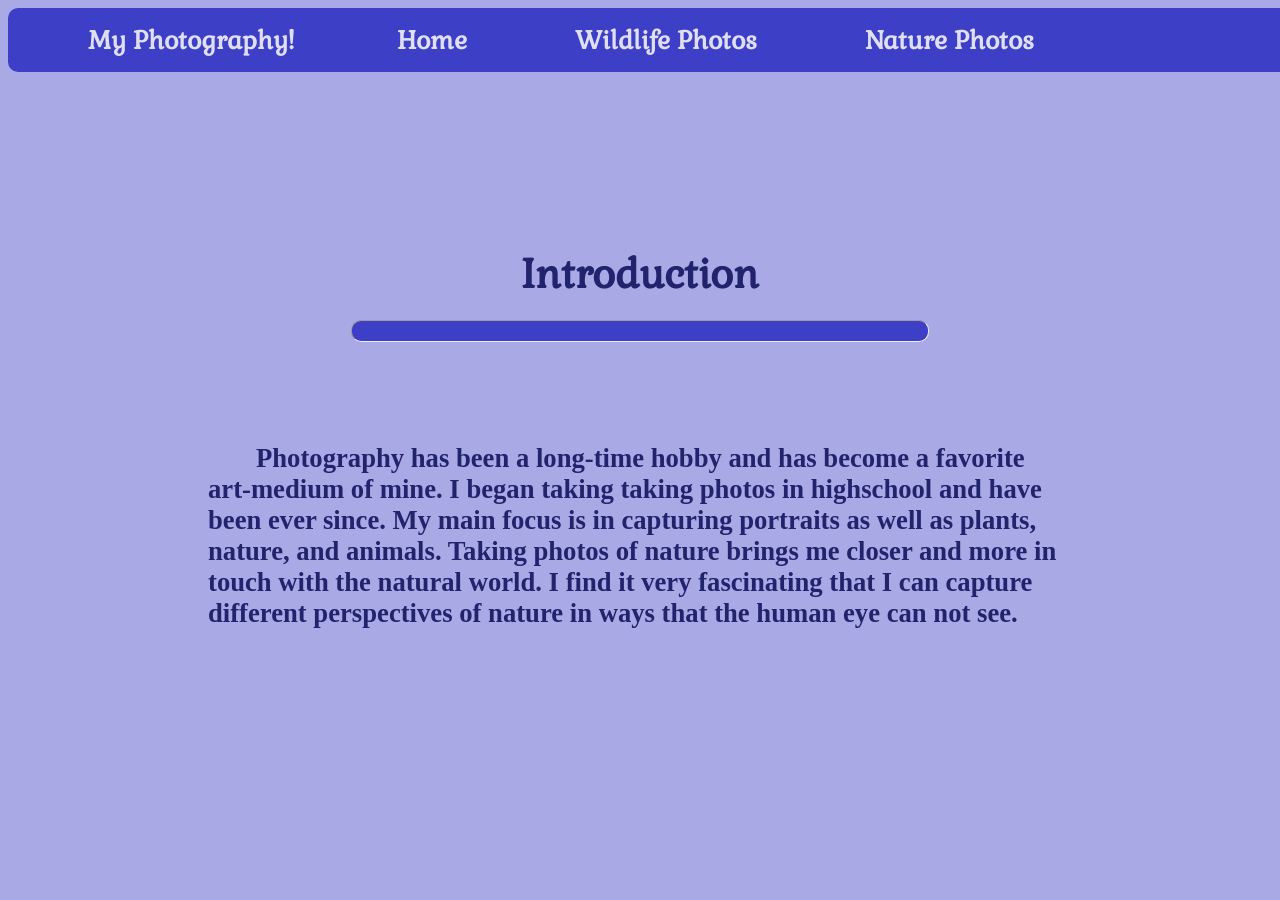
<file: index.html>
<!doctype html>
<html lang="en">
  <head>
    <meta charset="UTF-8" />
    <meta name="viewport" content="width=device-width, initial-scale=1.0" />
    <title>Intro</title>
    <link rel="stylesheet" href="style.css" />
    <link rel="preconnect" href="https://fonts.googleapis.com" />
    <link rel="preconnect" href="https://fonts.gstatic.com" crossorigin />
    <link
      href="https://fonts.googleapis.com/css2?family=Gabriela&display=swap"
      rel="stylesheet"
    />
    </head>
    <h1>
      My Photography!
      <a class="link" href="index.html">Home</a>
      <a class="link" href="wildlife-photos.html">Wildlife Photos</a>
       <a class="link" href="nature-photos.html">Nature Photos</a>
    </h1>
    <h2>
      Introduction
      <hr />
    </h2>
    <h4>
Photography has been a long-time hobby and has become a favorite art-medium of mine. I began taking taking photos in highschool and have been ever since. My main focus is in capturing portraits as well as plants, nature, and animals. Taking photos of nature brings me closer and more in touch with the natural world. I find it very fascinating that I can capture different perspectives of nature in ways that the human eye can not see. 
</h4>
  </head>
  <body>
  </body>
</html>
</file>
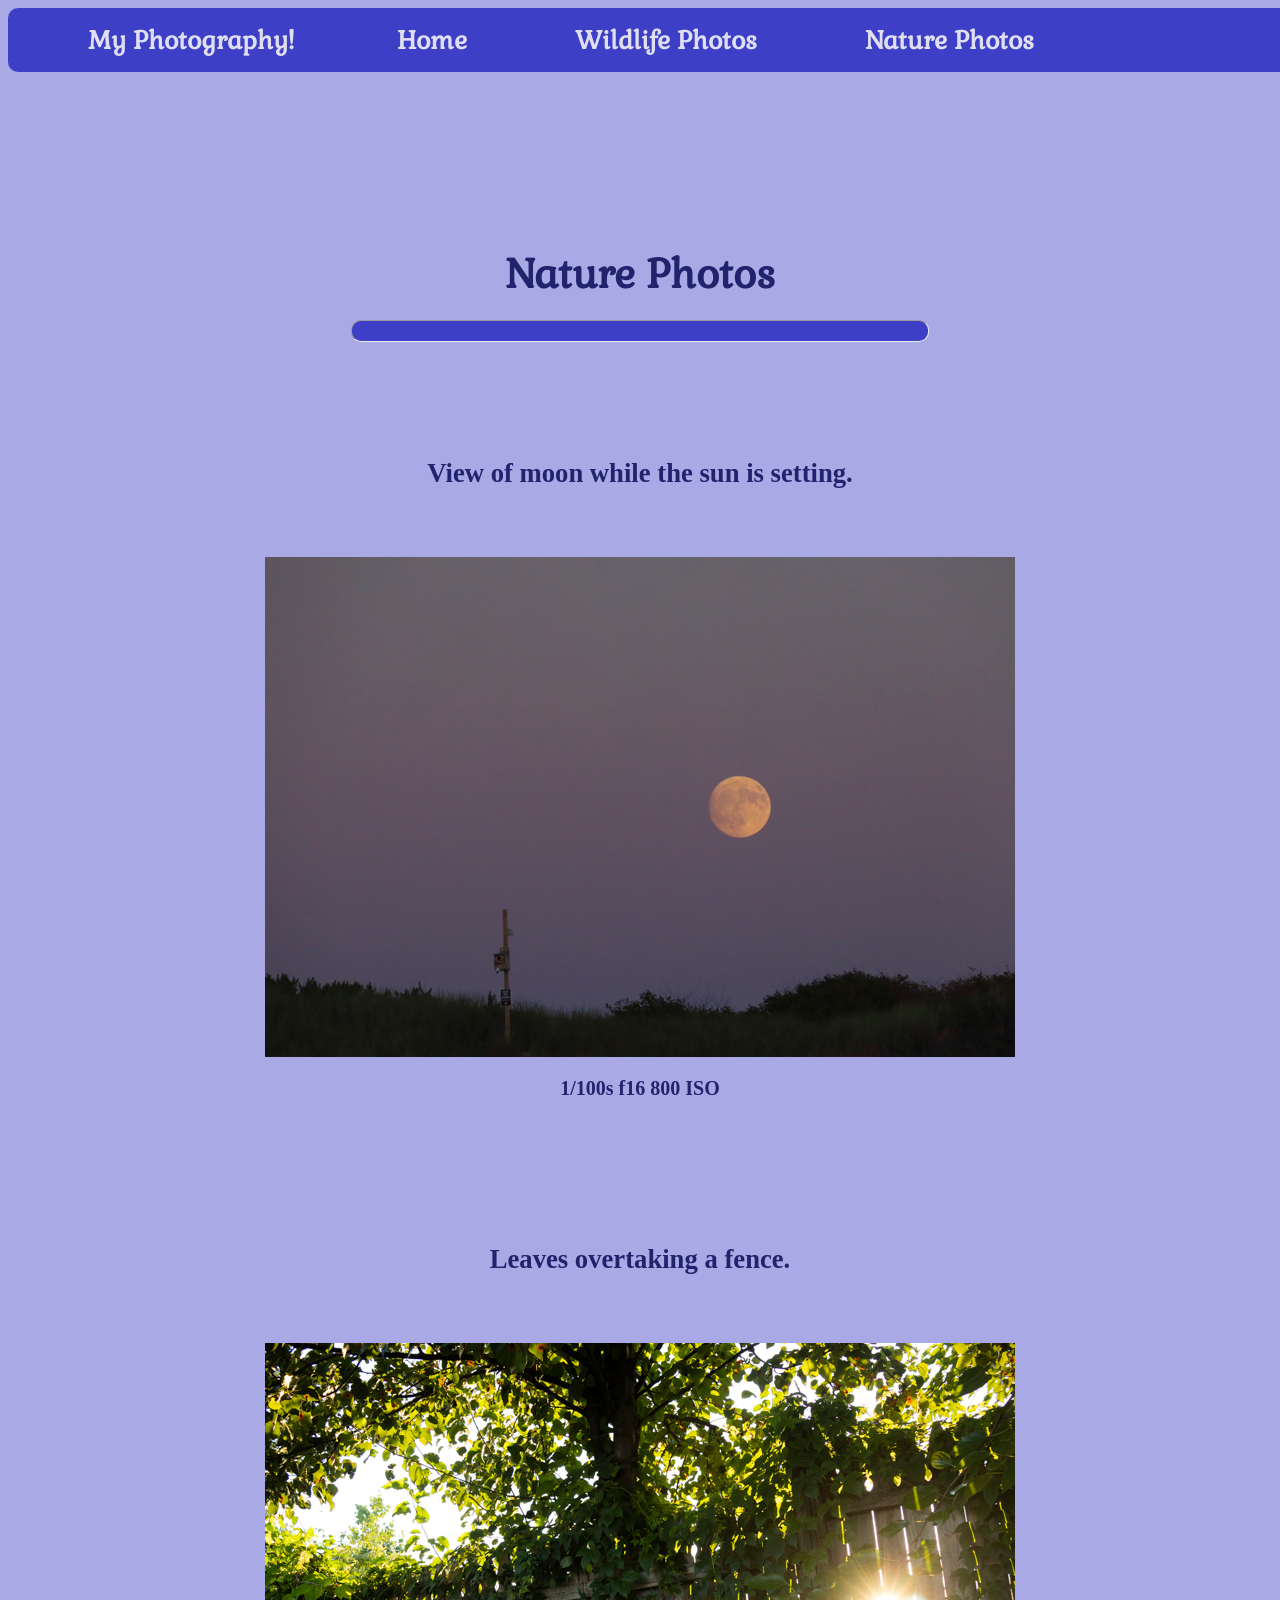
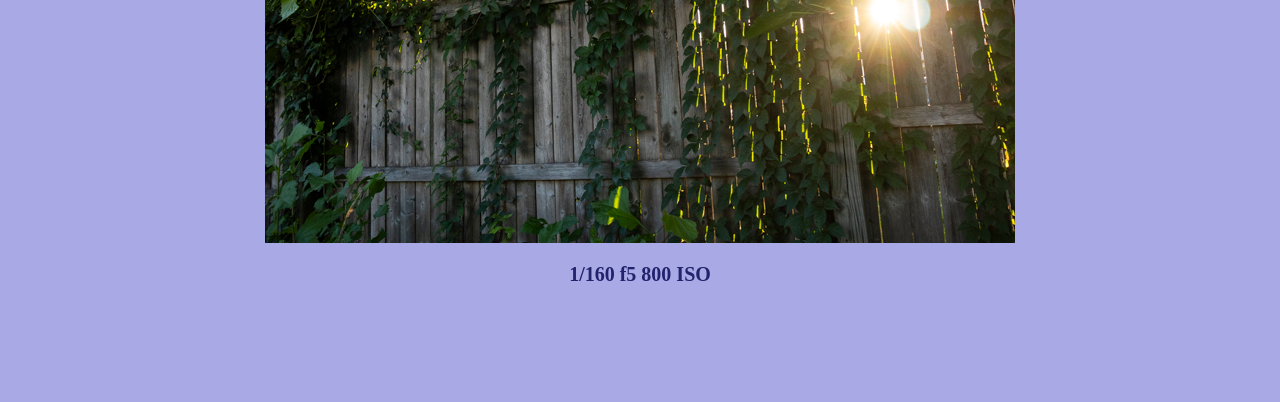
<file: nature-photos.html>
<!doctype html>
<html lang="en">
  <head>
    <meta charset="UTF-8" />
    <meta name="viewport" content="width=device-width, initial-scale=1.0" />
    <title>My Photos!</title>
    <link rel="stylesheet" href="style.css" />
 <link rel="preconnect" href="https://fonts.googleapis.com" />
    <link rel="preconnect" href="https://fonts.gstatic.com" crossorigin />
    <link
      href="https://fonts.googleapis.com/css2?family=Gabriela&display=swap"
      rel="stylesheet"
    />
  </head>
  <body>
    <h1>
    My Photography!
    <a class="link" href="index.html">Home</a>
    <a class="link" href="wildlife-photos.html">Wildlife Photos</a>
    <a class="link" href="nature-photos.html">Nature Photos</a>
  </h1>
    <h2> Nature Photos
    <hr>
    </h2>
    <h3>View of moon while the sun is setting. 
     </h3>
    <div>
      <img src="CapeCodMoonRise.jpg" alt="Moon" />
    </div>
    <p>1/100s f16 800 ISO</p>
    <h3>Leaves overtaking a fence.</h3>
    <div>
      <img src="LeavesOvertaking.jpg" alt="Leaves">
    </div>
    <p>1/160 f5 800 ISO</p>
  </body>
</html
</file>
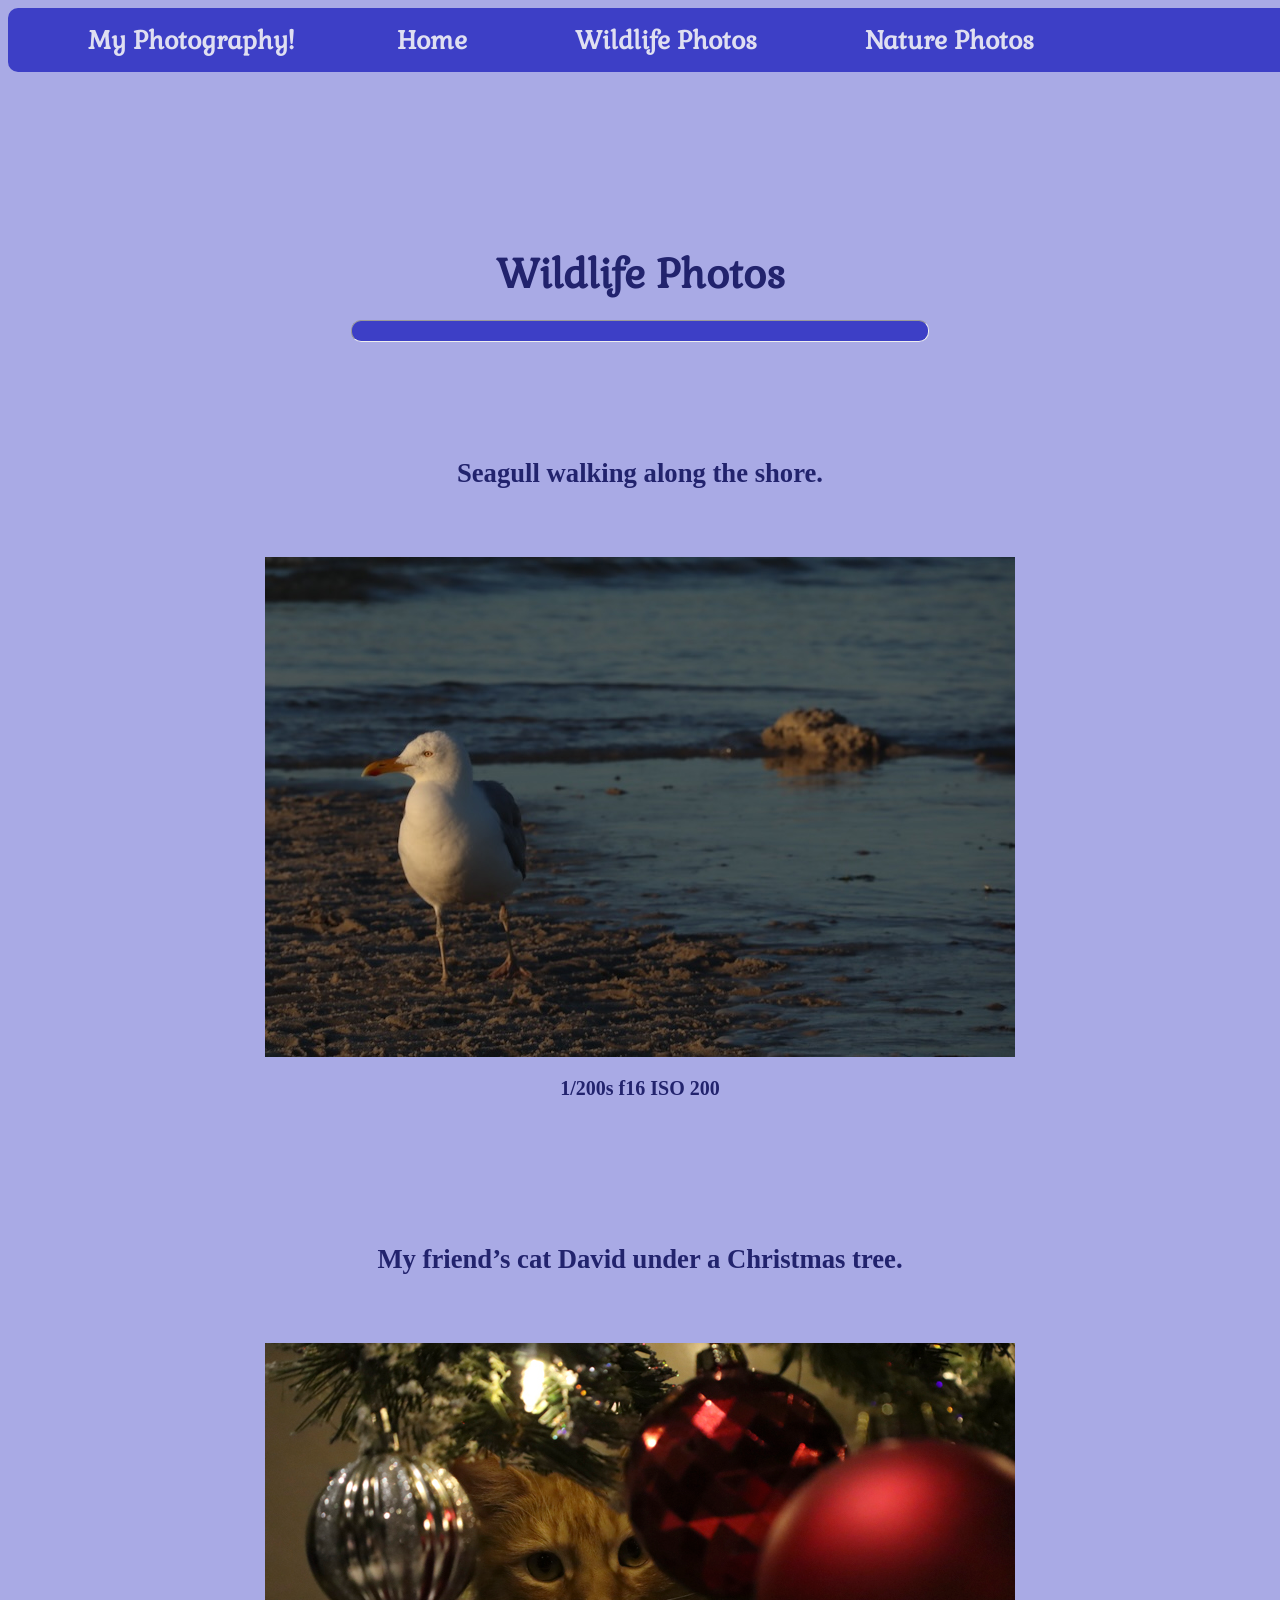
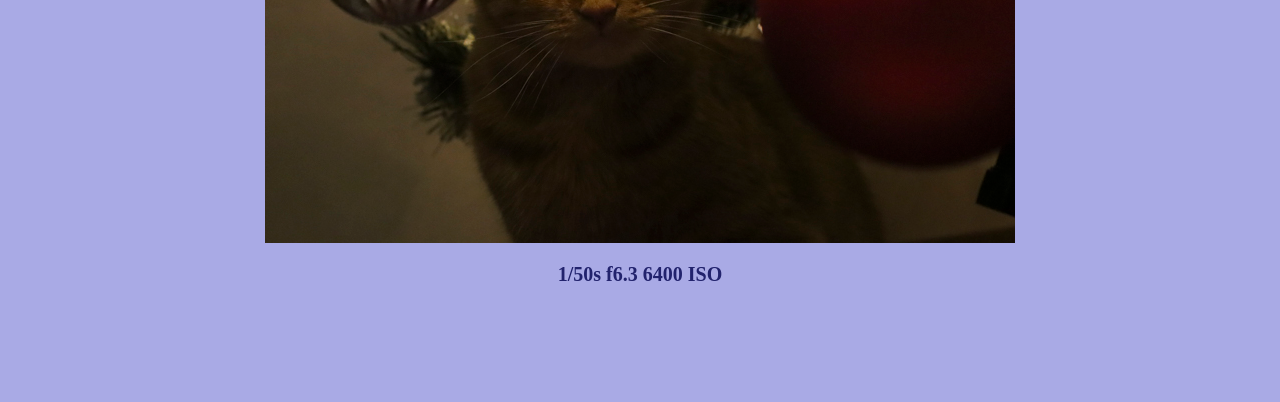
<file: wildlife-photos.html>
<!doctype html>
<html lang="en">
  <head>
    <meta charset="UTF-8" />
    <meta name="viewport" content="width=device-width, initial-scale=1.0" />
    <title>My Photos!</title>
    <link rel="stylesheet" href="style.css" />
    <link rel="preconnect" href="https://fonts.googleapis.com" />
    <link rel="preconnect" href="https://fonts.gstatic.com" crossorigin />
    <link
      href="https://fonts.googleapis.com/css2?family=Gabriela&display=swap"
      rel="stylesheet"
    />
  </head>
  <h1>
    My Photography!
    <a class="link" href="index.html">Home</a>
    <a class="link" href="wildlife-photos.html">Wildlife Photos</a>
    <a class="link" href="nature-photos.html">Nature Photos</a>
  </h1>
  <h2>
    Wildlife Photos
    <hr />
  </h2>
  <body>
    <h3>Seagull walking along the shore.</h3>
    <div>
      <img src="StrollontheBeach.JPG" alt="Seagull" />
    </div>
    <p>1/200s f16 ISO 200</p>
    <h3>My friend’s cat David under a Christmas tree.</h3>
    <div>
      <img src="DavidXmasOrnaments.jpg" alt="David" />
    </div>
    <p>1/50s f6.3 6400 ISO</p>
  </body>
</html>
</file>
<file: style.css>
body {
background-color: #a9aae5;
}
h1 {   
color:  #dfdff1;
background-color: #3d3fc6;
font-size: 25px;
font-family:'Gabriela';
padding: 1rem 5rem;
margin: 0px 15px 20px 0;
border-radius: 10px;
width: 13in
}
h2{
color:  #22236D;
font-size: 30pt;
text-align: center;
font-family:'Gabriela';
padding-top: 1.5in;
text-decoration: center;
padding-bottom: .5in;
}
h3{
padding-bottom: 20px;
font-family:'sans-serif';
margin: .5in;
text-align: center;
color: #22236D;
font-size: 20pt;
font-weight: bold;
}
h4{
font-family:'sans-serif';
text-indent: .5in;
color: #22236D;
font-size: 20pt;
font-weight: bold;
max-width: 9in;
margin: auto;
}      
p{ 
padding-bottom: 1in;
font-family:'sans-serif';
text-indent: center;
text-align: center;
color: #22236D;
font-size: 15pt;
font-weight: bold
}
a{
color: #dfdff1;
text-decoration: none;
}
.link{
  margin: 1in 5px 20px 1in;
}
.link:hover {
background: #a9aae5;
text-decoration: underline;
}
div {
display: flex;
justify-content: center;
text-indent: 5in;
}
.img {
width: 50%;
}
hr{
height: 20px;
background-color: #3d3fc6;
width: 6in;
border-radius: 10px;
}
</file>
